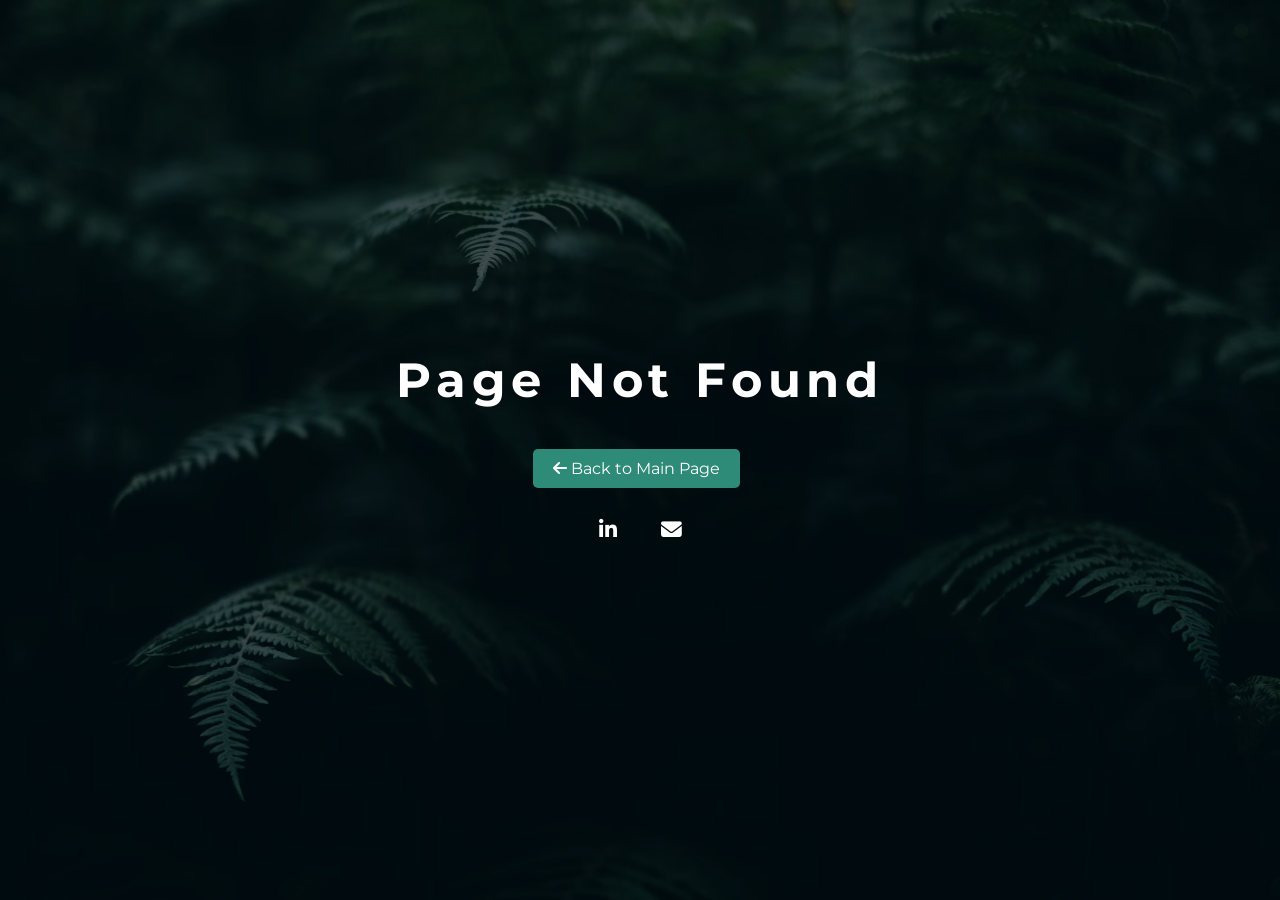
<file: 404/index.html>
<!DOCTYPE html>
<html lang="en">

<head>
  <meta charset="UTF-8">
  <meta name="viewport" content="width=device-width, initial-scale=1.0, viewport-fit=cover">
  <meta name="theme-color" content="#264A3A">
  <meta name="robots" content="noindex">
  <meta name="referrer" content="no-referrer">
  <title>Page Not Found | Mihails Volohovs</title>
  <link rel="icon" href="/assets/palette icon v3.png" type="image/png">
  <link rel="stylesheet" href="https://cdnjs.cloudflare.com/ajax/libs/font-awesome/6.4.0/css/all.min.css">
  <link href="https://fonts.googleapis.com/css2?family=Montserrat:wght@400;700&display=swap" rel="stylesheet">
  <link rel="stylesheet" href="/style.css">
</head>

<body>
  <!-- Hidden dot button (top right) -->
  <a href="/scripts" class="secret-dot"></a>

  <div class="hero-bg">
    <div class="overlay">
      <div class="hero-center">
        <h1>Page Not Found</h1>

        <!-- Back to main page button -->
        <button class="back-button" type="button" id="backBtn" aria-label="Return to home page">
          <i class="fas fa-arrow-left"></i> Back to Main Page
        </button>

        <div class="hero-socials">
          <a href="https://www.linkedin.com/in/mihails-volohovs" target="_blank" aria-label="Visit LinkedIn profile">
            <i class="fab fa-linkedin-in"></i>
          </a>
          <a href="mailto:mvolohovs@inbox.lv" aria-label="Send email">
            <i class="fas fa-envelope"></i>
          </a>
        </div>

      </div>
    </div>
  </div>
  <script src="/shared.js"></script>
</body>

</html>
</file>
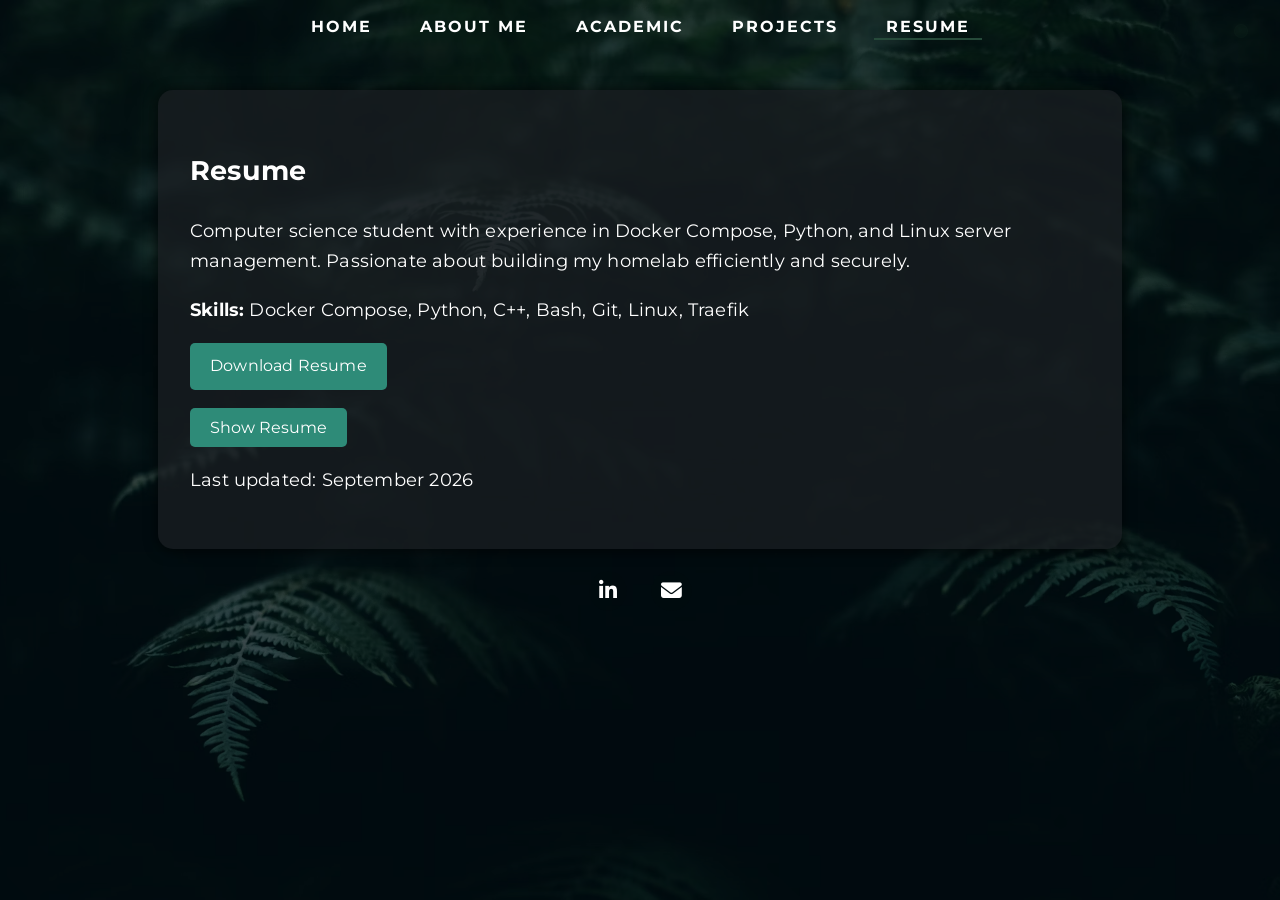
<file: resume/index.html>
<!DOCTYPE html>
<html lang="en">

<head>
    <meta charset="UTF-8">
    <meta name="viewport" content="width=device-width, initial-scale=1.0, viewport-fit=cover">
    <meta name="theme-color" content="#264A3A">
    <title>Resume | Mihails Volohovs</title>
    <link rel="icon" href="/assets/palette icon v3.png" type="image/png">
    <link href="https://fonts.googleapis.com/css2?family=Montserrat:wght@400;700&display=swap" rel="stylesheet">
    <link rel="stylesheet" href="https://cdnjs.cloudflare.com/ajax/libs/font-awesome/6.4.0/css/all.min.css">
    <link rel="stylesheet" href="/style.css">
</head>

<body class="dark-mode">
    <!-- Hidden dot button (top right) -->
    <a href="/scripts/" class="secret-dot"></a>
    <div class="hero-bg">
        <div class="overlay"></div>
        <div class="hero-center">

            <nav>
                <a href="/">HOME</a>
                <a href="/aboutme/">ABOUT ME</a>
                <a href="/academic/">ACADEMIC</a>
                <a href="/projects/">PROJECTS</a>
                <a href="/resume/" class="active">RESUME</a>
            </nav>
            <div class="container">
                <div class="page-content">
                    <h2>Resume</h2>
                    <p>Computer science student with experience in Docker Compose, Python, and Linux server management.
                        Passionate about building my homelab efficiently and securely.</p>
                    <p><strong>Skills:</strong> Docker Compose, Python, C++, Bash, Git, Linux, Traefik</p>
                    <a href="/assets/Mihails_Volohovs_CV.pdf" target="_blank" class="btn">Download Resume</a>
                    <p></p>

                    <button id="showResumeBtn" class="btn" aria-label="Show resume in a popup" aria-expanded="false">Show Resume</button>
                    <p>Last updated: September 2026</p>
                    <div id="pdfContainer" style="margin-top:20px;">
                        <iframe src="/assets/Mihails_Volohovs_CV.pdf" width="100%" height="80vh"></iframe>
                    </div>
                </div>
            </div>
            <div class="hero-socials">
                <a href="https://www.linkedin.com/in/mihails-volohovs" target="_blank" aria-label="Visit LinkedIn profile">
                    <i class="fab fa-linkedin-in"></i>
                </a>
                <a href="mailto:mvolohovs@inbox.lv" aria-label="Send email">
                    <i class="fas fa-envelope"></i>
                </a>
            </div>
        </div>
    </div>
    <script src="/shared.js"></script>
</body>

</html>
</file>
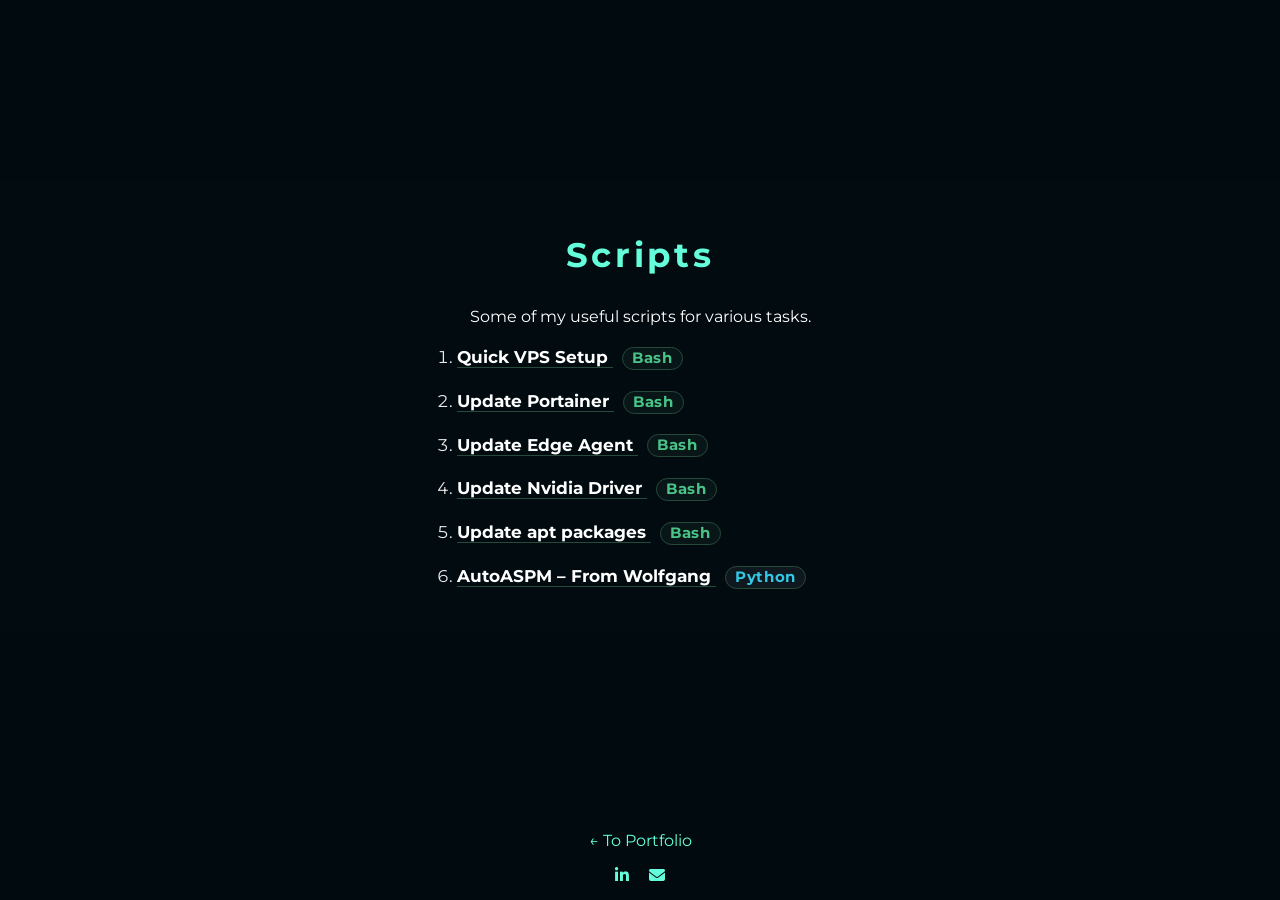
<file: scripts/index.html>
<!DOCTYPE html>
<html lang="en">
<head>
    <meta charset="UTF-8">
    <meta name="viewport" content="width=device-width, initial-scale=1.0, viewport-fit=cover">
    <meta name="theme-color" content="#264A3A">
    <meta name="robots" content="noindex">
    <meta name="referrer" content="no-referrer">
    <title>Scripts | Mihails Volohovs</title>
    <link rel="icon" href="/assets/palette icon v3.png" type="image/png">
    <link rel="stylesheet" href="https://cdnjs.cloudflare.com/ajax/libs/font-awesome/6.4.0/css/all.min.css">
    <link href="https://fonts.googleapis.com/css2?family=Montserrat:wght@400;700&display=swap" rel="stylesheet">
    <link rel="stylesheet" href="./style.css">
</head>
<body class="scripts-page">
    <div class="palette-bg">
        <div class="overlay-minimal">
            <div class="hero-center">
                <h2>Scripts</h2>
                <p class="scripts-description">Some of my useful scripts for various tasks.</p>
                <ol class="script-list">
                    <li>
                        <a href="SetupVPS.sh" download>
                            Quick VPS Setup 
                        </a>
                        <span class="badge-bash">Bash</span>
                    </li>
                    <li>
                        <a href="PortainerUpdate.sh" download>
                            Update Portainer 
                        </a>
                        <span class="badge-bash">Bash</span>
                    </li>
                    <li>
                        <a href="EdgeAgentUpdate.sh" download>
                            Update Edge Agent 
                        </a>
                        <span class="badge-bash">Bash</span>
                    </li>
                    <li>
                        <a href="NvidiaDriverUpdate.sh" download>
                            Update Nvidia Driver 
                        </a> 
                        <span class="badge-bash">Bash</span> 
                        
                    </li>
                    <li>
                        <a href="aptupdate.sh" download>
                            Update apt packages 
                        </a> 
                        <span class="badge-bash">Bash</span> 
                        
                    </li>
                    <li>
                        <a href="autoaspm.py" download>
                            AutoASPM – From Wolfgang 
                        </a>
                        <span class="badge-python">Python</span> 
                    </li>
                </ol>
            </div>
        </div>
    </div>
    <footer>
        <p><a href="/">← To Portfolio</a></p>
        <div class="hero-socials">
                <a href="https://www.linkedin.com/in/mihails-volohovs" target="_blank" aria-label="Visit LinkedIn profile">
                    <i class="fab fa-linkedin-in"></i>
                </a>
                <a href="mailto:mvolohovs@inbox.lv" aria-label="Send email">
                    <i class="fas fa-envelope"></i>
                </a>
            </div>
    </footer>
</body>
</html>
</file>
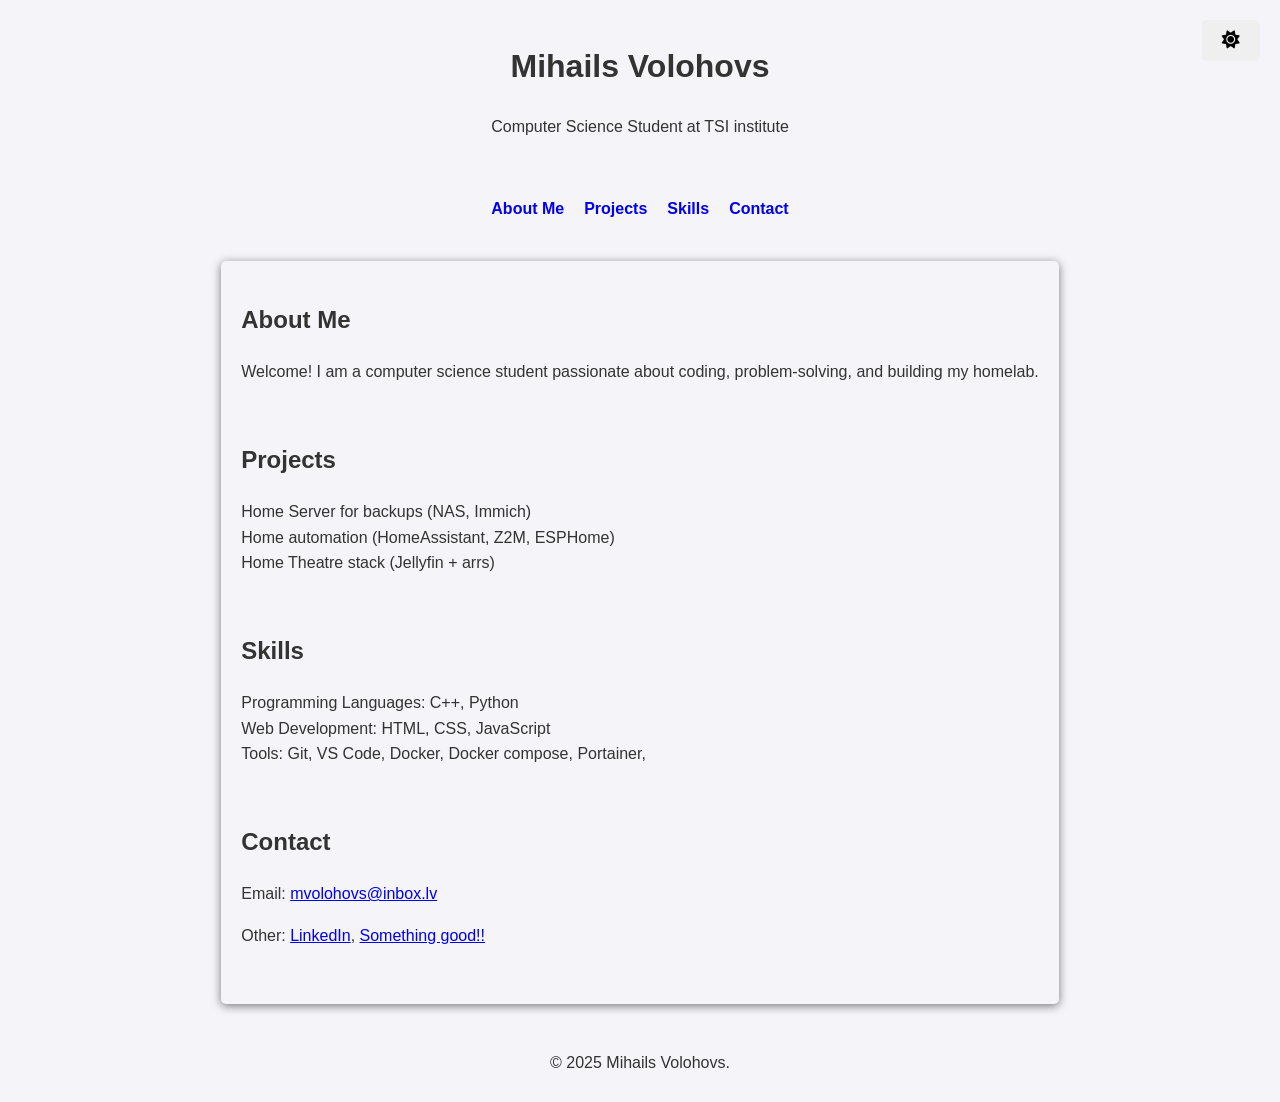
<file: other/v1.1/index.html>
<!DOCTYPE html>
<html lang="en">

<head>
    <meta charset="UTF-8">
    <meta name="viewport" content="width=device-width, initial-scale=1">
    <title>Darkzoul.org - Portfolio</title>
    <link rel="stylesheet" href="styles.css?v=1.2">
    <link rel="stylesheet" href="https://cdnjs.cloudflare.com/ajax/libs/font-awesome/6.0.0-beta3/css/all.min.css">
</head>

<body>
    <button id="theme-toggle">
        <i class="fas fa-sun" id="sun-icon"></i>  <!-- Sun icon (light mode) -->
        <i class="fas fa-moon" id="moon-icon" style="display: none;"></i>  <!-- Moon icon (dark mode) -->
    </button>
    <header>
        <h1>Mihails Volohovs</h1>
        <p>Computer Science Student at TSI institute</p>
    </header>
    
    <nav>
        <ul>
            <li><a href="#about">About Me</a></li>
            <li><a href="#projects">Projects</a></li>
            <li><a href="#skills">Skills</a></li>
            <li><a href="#contact">Contact</a></li>
        </ul>
    </nav>
    <main>
        <section id="about">
            <h2>About Me</h2>
            <p>Welcome! I am a computer science student passionate about coding, problem-solving, and building my
                homelab.</p>
        </section>
        <section id="projects">
            <h2>Projects</h2>
            <ul>
                <li> Home Server for backups (NAS, Immich)</li>
                <li> Home automation (HomeAssistant, Z2M, ESPHome)</li>
                <li> Home Theatre stack (Jellyfin + arrs)</li>
            </ul>
        </section>
        <section id="skills">
            <h2>Skills</h2>
            <ul>
                <li>Programming Languages: C++, Python</li>
                <li>Web Development: HTML, CSS, JavaScript</li>
                <li>Tools: Git, VS Code, Docker, Docker compose, Portainer,</li>
            </ul>
        </section>
        <section id="contact">
            <h2>Contact</h2>
            <p>Email: <a href="mailto:mvolohovs@inbox.lv">mvolohovs@inbox.lv</a></p>
            <p>Other: <a href="https://www.linkedin.com/in/mihails-volohovs">LinkedIn</a>, 
                      <a href="https://go.darkzoul.org">Something good!!</a></p>
        </section>
    </main>
    <footer>
        <p>&copy; 2025 Mihails Volohovs.</p>
    </footer>
    <script src="script.js"></script>
</body>

</html>
</file>
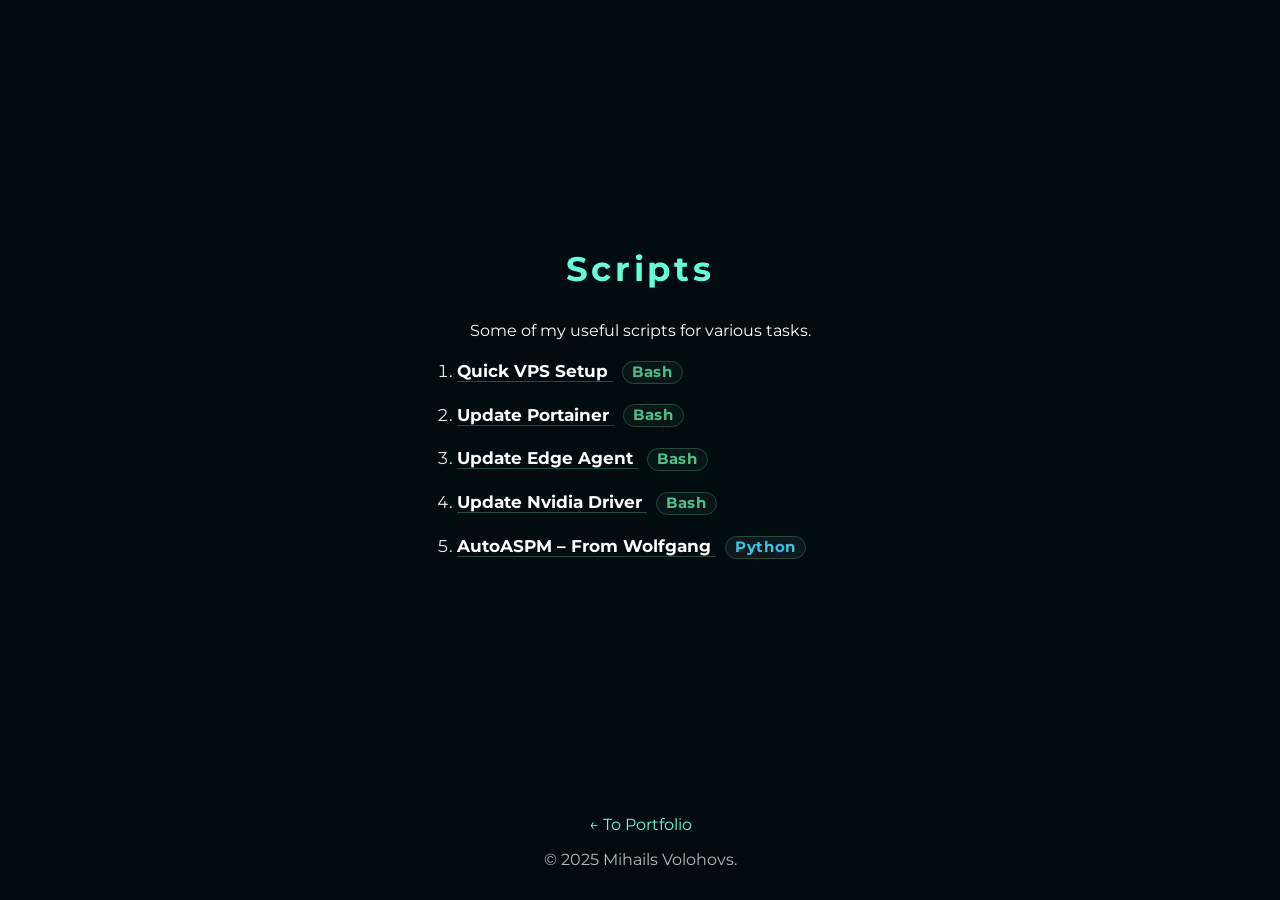
<file: portfolio/scripts/index.html>
<!DOCTYPE html>
<html lang="en">
<head>
    <meta charset="UTF-8">
    <title>darkzoul.org | Scripts</title>
    <link rel="icon" href="../assets/palette icon v3.png" type="image/png">
    <meta name="robots" content="noindex">
    <meta name="referrer" content="no-referrer">
    <link rel="stylesheet" href="https://cdnjs.cloudflare.com/ajax/libs/font-awesome/6.4.0/css/all.min.css">
    <link href="https://fonts.googleapis.com/css?family=Montserrat:700" rel="stylesheet">
    <link rel="stylesheet" href="style.css">
</head>
<body class="scripts-page">
    <div class="palette-bg">
        <div class="overlay-minimal">
            <div class="hero-center">
                <h2>Scripts</h2>
                <p class="scripts-description">Some of my useful scripts for various tasks.</p>
                <ol class="script-list">
                    <li>
                        <a href="SetupVPS.sh" download>
                            Quick VPS Setup 
                        </a>
                        <span class="badge-bash">Bash</span>
                    </li>
                    <li>
                        <a href="PortainerUpdate.sh" download>
                            Update Portainer 
                        </a>
                        <span class="badge-bash">Bash</span>
                    </li>
                    <li>
                        <a href="EdgeAgentUpdate.sh" download>
                            Update Edge Agent 
                        </a>
                        <span class="badge-bash">Bash</span>
                    </li>
                    <li>
                        <a href="NvidiaDriverUpdate.sh" download>
                            Update Nvidia Driver 
                        </a> 
                        <span class="badge-bash">Bash</span> 
                        
                    </li>
                    <li>
                        <a href="autoaspm.py" download>
                            AutoASPM – From Wolfgang 
                        </a>
                        <span class="badge-python">Python</span> 
                    </li>
                </ol>
            </div>
        </div>
    </div>
    <footer>
        <p><a href="/portfolio/">← To Portfolio</a></p>
        <p>&copy; 2025 Mihails Volohovs.</p>
    </footer>
</body>
</html>
</file>
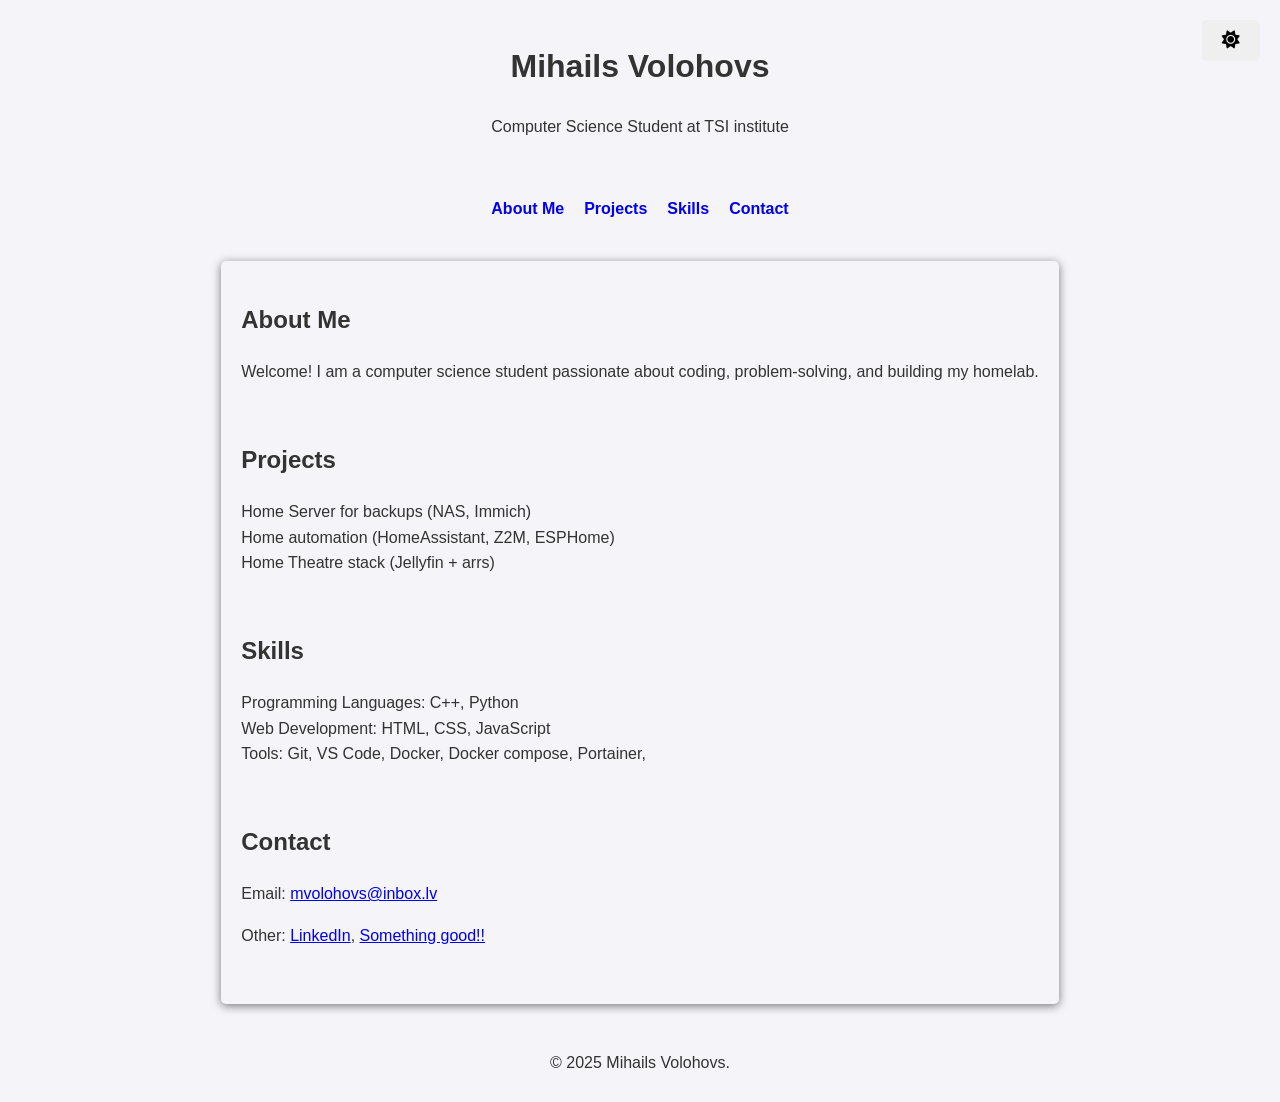
<file: portfolio/v1.1/index.html>
<!DOCTYPE html>
<html lang="en">

<head>
    <meta charset="UTF-8">
    <meta name="viewport" content="width=device-width, initial-scale=1">
    <title>Darkzoul.org - Portfolio</title>
    <link rel="stylesheet" href="styles.css?v=1.2">
    <link rel="stylesheet" href="https://cdnjs.cloudflare.com/ajax/libs/font-awesome/6.0.0-beta3/css/all.min.css">
</head>

<body>
    <button id="theme-toggle">
        <i class="fas fa-sun" id="sun-icon"></i>  <!-- Sun icon (light mode) -->
        <i class="fas fa-moon" id="moon-icon" style="display: none;"></i>  <!-- Moon icon (dark mode) -->
    </button>
    <header>
        <h1>Mihails Volohovs</h1>
        <p>Computer Science Student at TSI institute</p>
    </header>
    
    <nav>
        <ul>
            <li><a href="#about">About Me</a></li>
            <li><a href="#projects">Projects</a></li>
            <li><a href="#skills">Skills</a></li>
            <li><a href="#contact">Contact</a></li>
        </ul>
    </nav>
    <main>
        <section id="about">
            <h2>About Me</h2>
            <p>Welcome! I am a computer science student passionate about coding, problem-solving, and building my
                homelab.</p>
        </section>
        <section id="projects">
            <h2>Projects</h2>
            <ul>
                <li> Home Server for backups (NAS, Immich)</li>
                <li> Home automation (HomeAssistant, Z2M, ESPHome)</li>
                <li> Home Theatre stack (Jellyfin + arrs)</li>
            </ul>
        </section>
        <section id="skills">
            <h2>Skills</h2>
            <ul>
                <li>Programming Languages: C++, Python</li>
                <li>Web Development: HTML, CSS, JavaScript</li>
                <li>Tools: Git, VS Code, Docker, Docker compose, Portainer,</li>
            </ul>
        </section>
        <section id="contact">
            <h2>Contact</h2>
            <p>Email: <a href="mailto:mvolohovs@inbox.lv">mvolohovs@inbox.lv</a></p>
            <p>Other: <a href="https://www.linkedin.com/in/mihails-volohovs-93958a328/">LinkedIn</a>, 
                      <a href="https://go.darkzoul.org">Something good!!</a></p>
        </section>
    </main>
    <footer>
        <p>&copy; 2025 Mihails Volohovs.</p>
    </footer>
    <script src="script.js"></script>
</body>

</html>
</file>
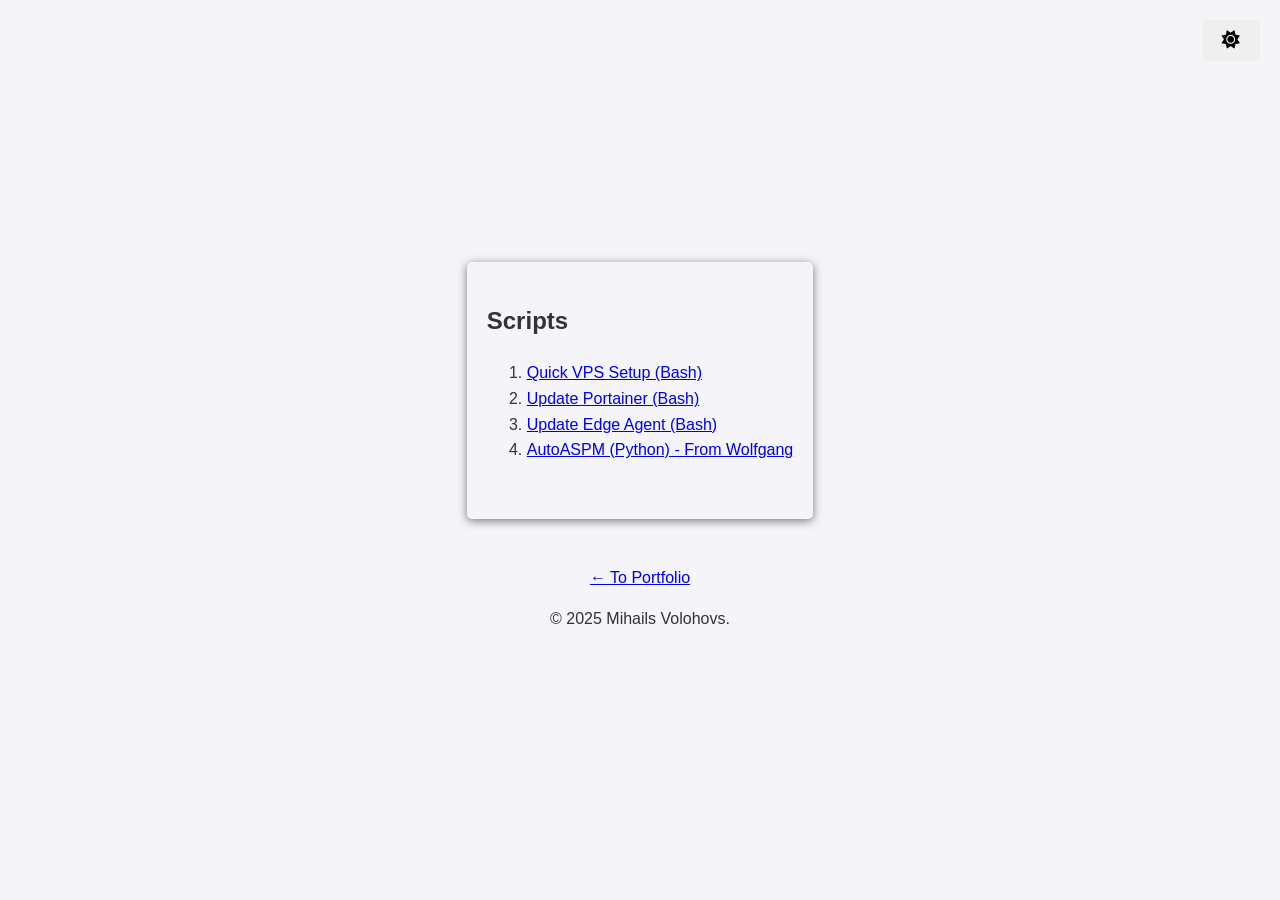
<file: other/v1.1/scripts/index.html>
<!DOCTYPE html>
<html lang="en">

<head>
    <meta charset="UTF-8">
    <meta name="viewport" content="width=device-width, initial-scale=1.0">
    <meta name="robots" content="noindex">
    <meta name="referrer" content="no-referrer">
    <title>Darkzoul.org - Scripts</title>
    <link rel="stylesheet" href="../styles.css?v=1.2">
    <link rel="stylesheet" href="https://cdnjs.cloudflare.com/ajax/libs/font-awesome/6.0.0-beta3/css/all.min.css">
</head>

<body>


    <button id="theme-toggle">
        <i class="fas fa-sun" id="sun-icon"></i>
        <i class="fas fa-moon" id="moon-icon" style="display: none;"></i>
    </button>

    <main>
        <section>
            <h2>Scripts</h2>
            <ol>
                <li><a href="SetupVPS.sh" download>Quick VPS Setup (Bash)</a></li>
                <li><a href="UpdatePortainer.sh" download>Update Portainer (Bash)</a></li>
                <li><a href="UpdateEdgeAgent.sh" download>Update Edge Agent (Bash)</a></li>
                <li><a href="autoaspm.py" download>AutoASPM (Python) - From Wolfgang</a></li>
            </ol>
        </section>
    </main>

    <footer>
        <p><a href="/portfolio/">← To Portfolio</a></p>
        <p>&copy; 2025 Mihails Volohovs.</p>
    </footer>

<script src="../script.js"></script>
</body>
</html>
</file>
<file: style.css>
:root {
  --main-bg: #010B0F;
  --green: #264A3A;
  --menu-hover: #64ffda;
  --overlay: rgba(1,11,15,0.62);
  --container-bg: rgba(25, 30, 34, 0.76);
  --social-bg: rgba(2, 12, 16, 0.17);
  --shadow: #000a;
  --text-white: #fff;
  --button-hover: #256b5b;
}

body, html {
  height: 100%;
  margin: 0;
  padding: 0;
  background: var(--main-bg);
}

.hero-bg {
  width: 100%;  
  min-height: 100vh;
  position: relative;
  overflow: visible;
  background: var(--main-bg);
}
.hero-bg::before {
  content: "";
  position: absolute;
  inset: 0;
  background: url('/assets/background-photo-green.jpeg') no-repeat center center/cover;
  opacity: 0;
  transition: opacity 1.25s cubic-bezier(0.77, 0, 0.175, 1);
  z-index: 1;
  pointer-events: none;
}
.hero-bg.bg-loaded::before {
  opacity: 1;
}

.overlay {
  position: absolute;
  inset: 0;
  background: var(--overlay);
  width: 100%;
  height: 100%;
  display: flex;
  justify-content: center;
  align-items: center;
  z-index: 2;
}

.hero-center {
  text-align: center;
  color: #fff;
  width: 100%;
  z-index: 3;
  position: relative;
}

.hero-center h1 {
  margin: 0 0 40px;
  font-size: clamp(1.5rem, 5vw, 3rem);
  font-family: 'Montserrat', Arial, sans-serif;
  letter-spacing: 0.12em;
  font-weight: bold;
  color: var(--text-white);
}
.container {
  background: var(--container-bg);
  padding: 2.2rem 2rem;
  border-radius: 15px;
  max-width: clamp(300px, 90%, 900px);
  margin: 40px auto 0 auto;
  box-shadow: 0 2px 14px var(--shadow);
  color: var(--text-white);
  text-align: left;
  font-size: clamp(1rem, 2vw, 1.13rem);
  letter-spacing: 0.01em;
  line-height: 1.68;
}
.page-content {
  font-family: 'Montserrat', Arial, sans-serif;
  font-weight: normal !important;
}
.page-content strong,
.page-content b {
  font-weight: bold !important;
}

/* ===================
   HORIZONTAL NAVIGATION
   =================== */
nav {
  display: flex;
  flex-direction: row;     
  gap: 24px;               /* Space between buttons */
  margin-bottom: 50px;
  align-items: center;
  justify-content: center;
}

nav a {
  color: var(--text-white);
  text-decoration: none;
  font-family: 'Montserrat', Arial, sans-serif;
  font-weight: bold;
  letter-spacing: 2px;
  font-size: clamp(0.9rem, 2vw, 1rem);
  padding: 2px 12px;
  transition: color 0.2s;
  border-bottom: 2px solid transparent;
  margin-top: 15px;
}

nav a.active {
  border-bottom: 2px solid var(--green);
}

nav a:hover {
  color: var(--menu-hover);
  border-bottom: 2px solid var(--green);
  background: none;
}

.hero-socials {
  margin-top: 22px;
}

.hero-socials a {
  color: var(--text-white);
  margin: 0 10px;
  font-size: 1.3rem;
  transition: color 0.17s, transform 0.19s, background 0.19s, border 0.18s;
  border-radius: 50%;
  padding: 7px 9px;
  background: var(--social-bg);
  display: inline-block;
  border: 1.5px solid transparent;
}
.hero-socials a:hover {
  color: var(--green);
  background: #fff;
  border: 1.5px solid var(--green);
  transform: scale(1.15);
}

/* Secret dot styles for top-right button */
.secret-dot {
  position: absolute;
  top: 24px;
  right: 32px;
  width: 12px;
  height: 12px;
  background: rgba(38, 74, 58, 0.17);
  border-radius: 50%;
  z-index: 40;
  opacity: 0.5;
  transition: opacity 0.25s, background 0.18s, box-shadow 0.21s;
  text-decoration: none;
  display: block;
  cursor: pointer;
  border: 1.5px solid #264A3A14;
}
.secret-dot:hover {
  opacity: 0.95;
  background: #264a3ad9;
  box-shadow: 0 0 10px 2px #264A3A44;
}

/* ===================
   Back button for 404 page */
.back-button {
  font-family: 'Montserrat', Arial, sans-serif;
  font-size: 1rem;
  margin-right: 8px;
  color: #fff;
  background-color: #2e8b78;
  text-decoration: none;
  display: inline-block;
  padding: 10px 20px;
  border-radius: 5px;
  transition: background-color .2s;
  border: 0;
  cursor: pointer;
}

.back-button:hover,
.back-button:active {
  background-color: #256b5b;
}
.hero-center > div:not(.hero-socials):not(.overlay) {
  font-family: 'Montserrat', Arial, sans-serif;
}

/* Button Styles */
.btn {
  font-family: 'Montserrat', Arial, sans-serif;
  font-size: clamp(0.9rem, 2vw, 1rem);
  color: var(--text-white);
  background-color: #2e8b78;
  text-decoration: none;
  display: inline-block;
  padding: 10px 20px;
  border-radius: 5px;
  transition: background-color .2s;
  border: 0;
  cursor: pointer;
}

.btn:hover,
.btn:active {
  background-color: #256b5b;
}

#pdfContainer {
    display: none;  
    transition: max-height 0.5s ease, opacity 0.5s ease;
    overflow: hidden;
    max-height: 0;
    opacity: 0;
}
#pdfContainer.show {
    border-radius: 8px;
    border: 1px solid #444;
    display: block;
    max-height: 1000px; /* big enough to fit iframe */
    opacity: 1;
}

#pdfContainer iframe {
  width: 100%;
  height: 80vh;
  border: none;
}

/* Accessibility: Respect user's motion preferences */
@media (prefers-reduced-motion: reduce) {
  * {
    animation: none !important;
    transition: none !important;
  }
}

/* Responsive */
@media screen and (max-width: 699px) {
  .hero-center h1 {
    font-size: 2rem;
  }
  nav {
    flex-direction: column; /* Stack vertically on mobile */
    gap: 13px;
  }
  nav a {
    font-size: 0.97rem;
    padding: 7px 18px;
  }
  .hero-socials a {
    font-size: 1.05rem;
    padding: 7px 9px;
  }
  .secret-dot {
    top: 14px;
    right: 13px;
    width: 8px;
    height: 8px;
  }
}
</file>
<file: scripts/style.css>
/* Core box-sizing and overflow fix */
html, body, *, *::before, *::after {
  box-sizing: border-box;
}
html, body {
  height: 100%;
  margin: 0;
  padding: 0;
  background: #010B0F;
  font-family: 'Montserrat', Arial, sans-serif;
  overflow-x: hidden;
}
/* Flex container for fullscreen layout */
body.scripts-page {
  display: flex;
  flex-direction: column;
  min-height: 100vh;
}

/* Core palette colors */
:root {
  --dark-bg: #010B0F;
  --green: #264A3A;
  --teal: #64ffda;
  --overlay: rgba(2, 12, 16, 0.96);
  --text-white: #fff;
  --container-bg: rgba(25, 30, 34, 0.76);
}

/* Main content will grow, pushing footer to bottom if not enough content */
.palette-bg {
  flex: 1 0 auto;
  display: flex;
  align-items: center;
  justify-content: center;
  background: var(--dark-bg);
  width: 100%;
  min-height: 0;
  /* Remove 100vw, let flexbox handle */
}

.overlay-minimal {
  background: var(--overlay);
  width: 100%;
  min-height: 0;
  display: flex;
  align-items: center;
  justify-content: center;
}

/* Move header higher up */
.hero-center {
  text-align: center;
  color: var(--text-white);
  width: 100%;
  z-index: 3;
  position: relative;
  padding: 24px 12px 24px 12px; /* Smaller (top and bottom) padding */
  font-family: 'Montserrat', Arial, sans-serif;
}

.hero-center h2 {
  font-size: clamp(1.5rem, 5vw, 2.1rem);
  margin-bottom: 32px;
  color: var(--teal);
  font-family: 'Montserrat', Arial, sans-serif;
  font-weight: bold;
  letter-spacing: 0.11em;
}

/* Script list styling */
.script-list {
  text-align: left;
  margin: 0 auto;
  padding: 0 0 0 1.7rem;
  max-width: 420px;
  font-family: inherit;
}

.script-list li {
  margin: 20px 0;
  font-size: clamp(1rem, 2vw, 1.09rem);
  color: #eaeaea;
  font-family: inherit;
}

.script-list a {
  color: var(--text-white);
  text-decoration: none;
  font-weight: bold;
  transition: color 0.18s, border-bottom 0.16s;
  border-bottom: 1.5px solid var(--green);
}

.script-list a:hover {
  color: var(--teal);
  border-bottom: 1.5px solid var(--teal);
}

/* Badges for script types */
.badge-bash, .badge-python {
  display: inline-block;
  margin-left: 9px;
  padding: 1px 9px 2px 9px;
  border-radius: 12px;
  font-size: 0.84em;
  font-weight: 700;
  vertical-align: middle;
  letter-spacing: 0.04em;
}

.badge-bash {
  background: #264A3A2f;
  color: #49c387;
  border: 1.2px solid #264A3A;
}

.badge-python {
  background: #181f26A6;
  color: #33c7e5;
  border: 1.2px solid #264A3A;
}

/* Footer always at bottom, with Montserrat font */
footer {
  flex-shrink: 0;
  width: 100%;
  text-align: center;
  color: #b1bcbd;
  font-size: 1rem;
  background: transparent;
  margin-top: 0;
  margin-bottom: 15px;
  font-family: 'Montserrat', Arial, sans-serif;
}
footer a {
  color: var(--teal);
  text-decoration: none;
  padding: 3px 8px;
  border-radius: 3px;
  transition: background 0.13s, color 0.13s;
}
footer a:hover {
  background: #264A3A;
  color: #fff;
}

/* Accessibility: Respect user's motion preferences */
@media (prefers-reduced-motion: reduce) {
  * {
    animation: none !important;
    transition: none !important;
  }
}

/* Responsive tweaks */
@media screen and (max-width: 600px) {
  .hero-center h2 {
    font-size: 1.4rem;
    margin-bottom: 24px;
  }
  .script-list {
    padding-left: 1.1rem;
    font-size: 0.98rem;
  }
  .hero-center {
    padding-top: 4vw;
  }
}
</file>
<file: other/v1.1/styles.css>
/* Base Styles */
body {
    font-family: Arial, sans-serif;
    line-height: 1.6;
    margin: 0;
    padding: 0;
    transition: background-color 0.3s, color 0.3s;
    display: flex;                /* Enables flexbox layout for the body */
    flex-direction: column;       /* Arranges items vertically */
    align-items: center;          /* Centers items horizontally */
    justify-content: center;      /* Centers items vertically */
    min-height: 100vh;            /* Ensures the body takes full viewport height */
    overflow-x: hidden;
}

/* Header Styles */
header {
    text-align: center;
    padding: 20px;
    width: 100%;                  /* Full width of the viewport */
    transition: background-color 0.3s, color 0.3s;
}

/* Navigation Styles */
nav ul {
    list-style: none;
    padding: 0;
    margin: 20px 0;
    display: flex;
    justify-content: center;
    gap: 20px;                    /* Spacing between navigation items */
}

nav ul li a {
    text-decoration: none;
    font-weight: bold;
    transition: color 0.3s;
}

nav ul li a:hover {
    text-decoration: underline;
}

/* Button Styles */
button {
    position: fixed;             /* Use fixed positioning */
    top: 20px;                   /* 20px from the top */
    right: 20px;                 /* 20px from the right */
    font-size: 18px;             /* Icon size */
    padding: 10px 20px;
    border: none;
    cursor: pointer;
    border-radius: 5px;
    transition: background-color 0.3s, color 0.3s;
}

button:hover {
    background-color: #ddd;
}

/* Section Styles */
main {
    display: flex;
    flex-direction: column;
    align-items: left;         /* Centers all content inside main */
    text-align: left;            /* Aligns text to the left inside sections */
    max-width: 800px;            /* Limits the width of content */
    margin: 20px;                /* Adds margin around the main container */
    padding: 20px;
    border-radius: 5px;
    box-shadow: 0 2px 10px rgba(0, 0, 0, 0.5);
    transition: background-color 0.3s, color 0.3s;
}

section {
    margin-bottom: 20px;         /* Adds space between sections */
}

ul {
    padding-left: 0;
    list-style: none;
}

/* Footer Styles */
footer {
    text-align: center;
    padding: 10px;
    width: 100%;
    transition: background-color 0.3s, color 0.3s;
}

/* Light Theme */
body.light-mode {
    background-color: #f4f4f9;
    color: #333;
}

header.light-mode {
    background-color: #333;
    color: #fff;
}

nav.light-mode ul li a {
    color: #fff;
}

button.light-mode {
    background-color: #444;
    color: #fff;
}

main.light-mode {
    background-color: #fff;
    color: #333;
    box-shadow: 0 2px 10px rgba(0, 0, 0, 0.2);
}

footer.light-mode {
    background-color: #333;
    color: #fff;
}

/* Dark Theme */
body.dark-mode {
    background-color: #1f1f1f;
    color: #dbdada;
}

header.dark-mode {
    background-color: #222;
    color: #f4f4f9;
}

nav.dark-mode ul li a {
    color: #f4f4f9;
}

button.dark-mode {
    background-color: #444;
    color: #f4f4f9;
}

main.dark-mode {
    background-color: #1f1f1f;
    color: #f4f4f9;
    box-shadow: 0 2px 10px rgba(0, 0, 0, 0.5);
}

footer.dark-mode {
    background-color: #1e1e1e;
    color: #f4f4f9;
}
</file>
<file: portfolio/scripts/style.css>
/* Core box-sizing and overflow fix */
html, body, *, *::before, *::after {
  box-sizing: border-box;
}
html, body {
  height: 100%;
  margin: 0;
  padding: 0;
  background: #010B0F;
  font-family: 'Montserrat', Arial, sans-serif;
  overflow-x: hidden;
}
/* Flex container for fullscreen layout */
body.scripts-page {
  display: flex;
  flex-direction: column;
  min-height: 100vh;
}

/* Core palette colors */
:root {
  --dark-bg: #010B0F;
  --green: #264A3A;
  --teal: #64ffda;
  --overlay: rgba(2, 12, 16, 0.96);
}

/* Main content will grow, pushing footer to bottom if not enough content */
.palette-bg {
  flex: 1 0 auto;
  display: flex;
  align-items: center;
  justify-content: center;
  background: var(--dark-bg);
  width: 100%;
  min-height: 0;
  /* Remove 100vw, let flexbox handle */
}

.overlay-minimal {
  background: var(--overlay);
  width: 100%;
  min-height: 0;
  display: flex;
  align-items: center;
  justify-content: center;
}

/* Move header higher up */
.hero-center {
  text-align: center;
  color: #fff;
  width: 100%;
  z-index: 3;
  position: relative;
  padding: 24px 12px 24px 12px; /* Smaller (top and bottom) padding */
  font-family: 'Montserrat', Arial, sans-serif;
}

.hero-center h2 {
  font-size: 2.1rem;
  margin-bottom: 32px;
  color: var(--teal);
  font-family: 'Montserrat', Arial, sans-serif;
  font-weight: bold;
  letter-spacing: 0.11em;
}

/* Script list styling */
.script-list {
  text-align: left;
  margin: 0 auto;
  padding: 0 0 0 1.7rem;
  max-width: 420px;
  font-family: inherit;
}

.script-list li {
  margin: 20px 0;
  font-size: 1.09rem;
  color: #eaeaea;
  font-family: inherit;
}

.script-list a {
  color: #fff;
  text-decoration: none;
  font-weight: bold;
  transition: color 0.18s, border-bottom 0.16s;
  border-bottom: 1.5px solid var(--green);
}

.script-list a:hover {
  color: var(--teal);
  border-bottom: 1.5px solid var(--teal);
}

/* Badges for script types */
.badge-bash, .badge-python {
  display: inline-block;
  margin-left: 9px;
  padding: 1px 9px 2px 9px;
  border-radius: 12px;
  font-size: 0.84em;
  font-weight: 700;
  vertical-align: middle;
  letter-spacing: 0.04em;
}

.badge-bash {
  background: #264A3A2f;
  color: #49c387;
  border: 1.2px solid #264A3A;
}

.badge-python {
  background: #181f26A6;
  color: #33c7e5;
  border: 1.2px solid #264A3A;
}

/* Footer always at bottom, with Montserrat font */
footer {
  flex-shrink: 0;
  width: 100%;
  text-align: center;
  color: #b1bcbd;
  font-size: 1rem;
  background: transparent;
  margin-top: 0;
  margin-bottom: 15px;
  font-family: 'Montserrat', Arial, sans-serif;
}
footer a {
  color: var(--teal);
  text-decoration: none;
  padding: 3px 8px;
  border-radius: 3px;
  transition: background 0.13s, color 0.13s;
}
footer a:hover {
  background: #264A3A;
  color: #fff;
}

/* Responsive tweaks */
@media screen and (max-width: 600px) {
  .hero-center h2 {
    font-size: 1.4rem;
    margin-bottom: 24px;
  }
  .script-list {
    padding-left: 1.1rem;
    font-size: 0.98rem;
  }
  .hero-center {
    padding-top: 4vw;
  }
}
</file>
<file: portfolio/v1.1/styles.css>
/* Base Styles */
body {
    font-family: Arial, sans-serif;
    line-height: 1.6;
    margin: 0;
    padding: 0;
    transition: background-color 0.3s, color 0.3s;
    display: flex;                /* Enables flexbox layout for the body */
    flex-direction: column;       /* Arranges items vertically */
    align-items: center;          /* Centers items horizontally */
    justify-content: center;      /* Centers items vertically */
    min-height: 100vh;            /* Ensures the body takes full viewport height */
    overflow-x: hidden;
}

/* Header Styles */
header {
    text-align: center;
    padding: 20px;
    width: 100%;                  /* Full width of the viewport */
    transition: background-color 0.3s, color 0.3s;
}

/* Navigation Styles */
nav ul {
    list-style: none;
    padding: 0;
    margin: 20px 0;
    display: flex;
    justify-content: center;
    gap: 20px;                    /* Spacing between navigation items */
}

nav ul li a {
    text-decoration: none;
    font-weight: bold;
    transition: color 0.3s;
}

nav ul li a:hover {
    text-decoration: underline;
}

/* Button Styles */
button {
    position: fixed;             /* Use fixed positioning */
    top: 20px;                   /* 20px from the top */
    right: 20px;                 /* 20px from the right */
    font-size: 18px;             /* Icon size */
    padding: 10px 20px;
    border: none;
    cursor: pointer;
    border-radius: 5px;
    transition: background-color 0.3s, color 0.3s;
}

button:hover {
    background-color: #ddd;
}

/* Section Styles */
main {
    display: flex;
    flex-direction: column;
    align-items: left;         /* Centers all content inside main */
    text-align: left;            /* Aligns text to the left inside sections */
    max-width: 800px;            /* Limits the width of content */
    margin: 20px;                /* Adds margin around the main container */
    padding: 20px;
    border-radius: 5px;
    box-shadow: 0 2px 10px rgba(0, 0, 0, 0.5);
    transition: background-color 0.3s, color 0.3s;
}

section {
    margin-bottom: 20px;         /* Adds space between sections */
}

ul {
    padding-left: 0;
    list-style: none;
}

/* Footer Styles */
footer {
    text-align: center;
    padding: 10px;
    width: 100%;
    transition: background-color 0.3s, color 0.3s;
}

/* Light Theme */
body.light-mode {
    background-color: #f4f4f9;
    color: #333;
}

header.light-mode {
    background-color: #333;
    color: #fff;
}

nav.light-mode ul li a {
    color: #fff;
}

button.light-mode {
    background-color: #444;
    color: #fff;
}

main.light-mode {
    background-color: #fff;
    color: #333;
    box-shadow: 0 2px 10px rgba(0, 0, 0, 0.2);
}

footer.light-mode {
    background-color: #333;
    color: #fff;
}

/* Dark Theme */
body.dark-mode {
    background-color: #1f1f1f;
    color: #dbdada;
}

header.dark-mode {
    background-color: #222;
    color: #f4f4f9;
}

nav.dark-mode ul li a {
    color: #f4f4f9;
}

button.dark-mode {
    background-color: #444;
    color: #f4f4f9;
}

main.dark-mode {
    background-color: #1f1f1f;
    color: #f4f4f9;
    box-shadow: 0 2px 10px rgba(0, 0, 0, 0.5);
}

footer.dark-mode {
    background-color: #1e1e1e;
    color: #f4f4f9;
}
</file>
